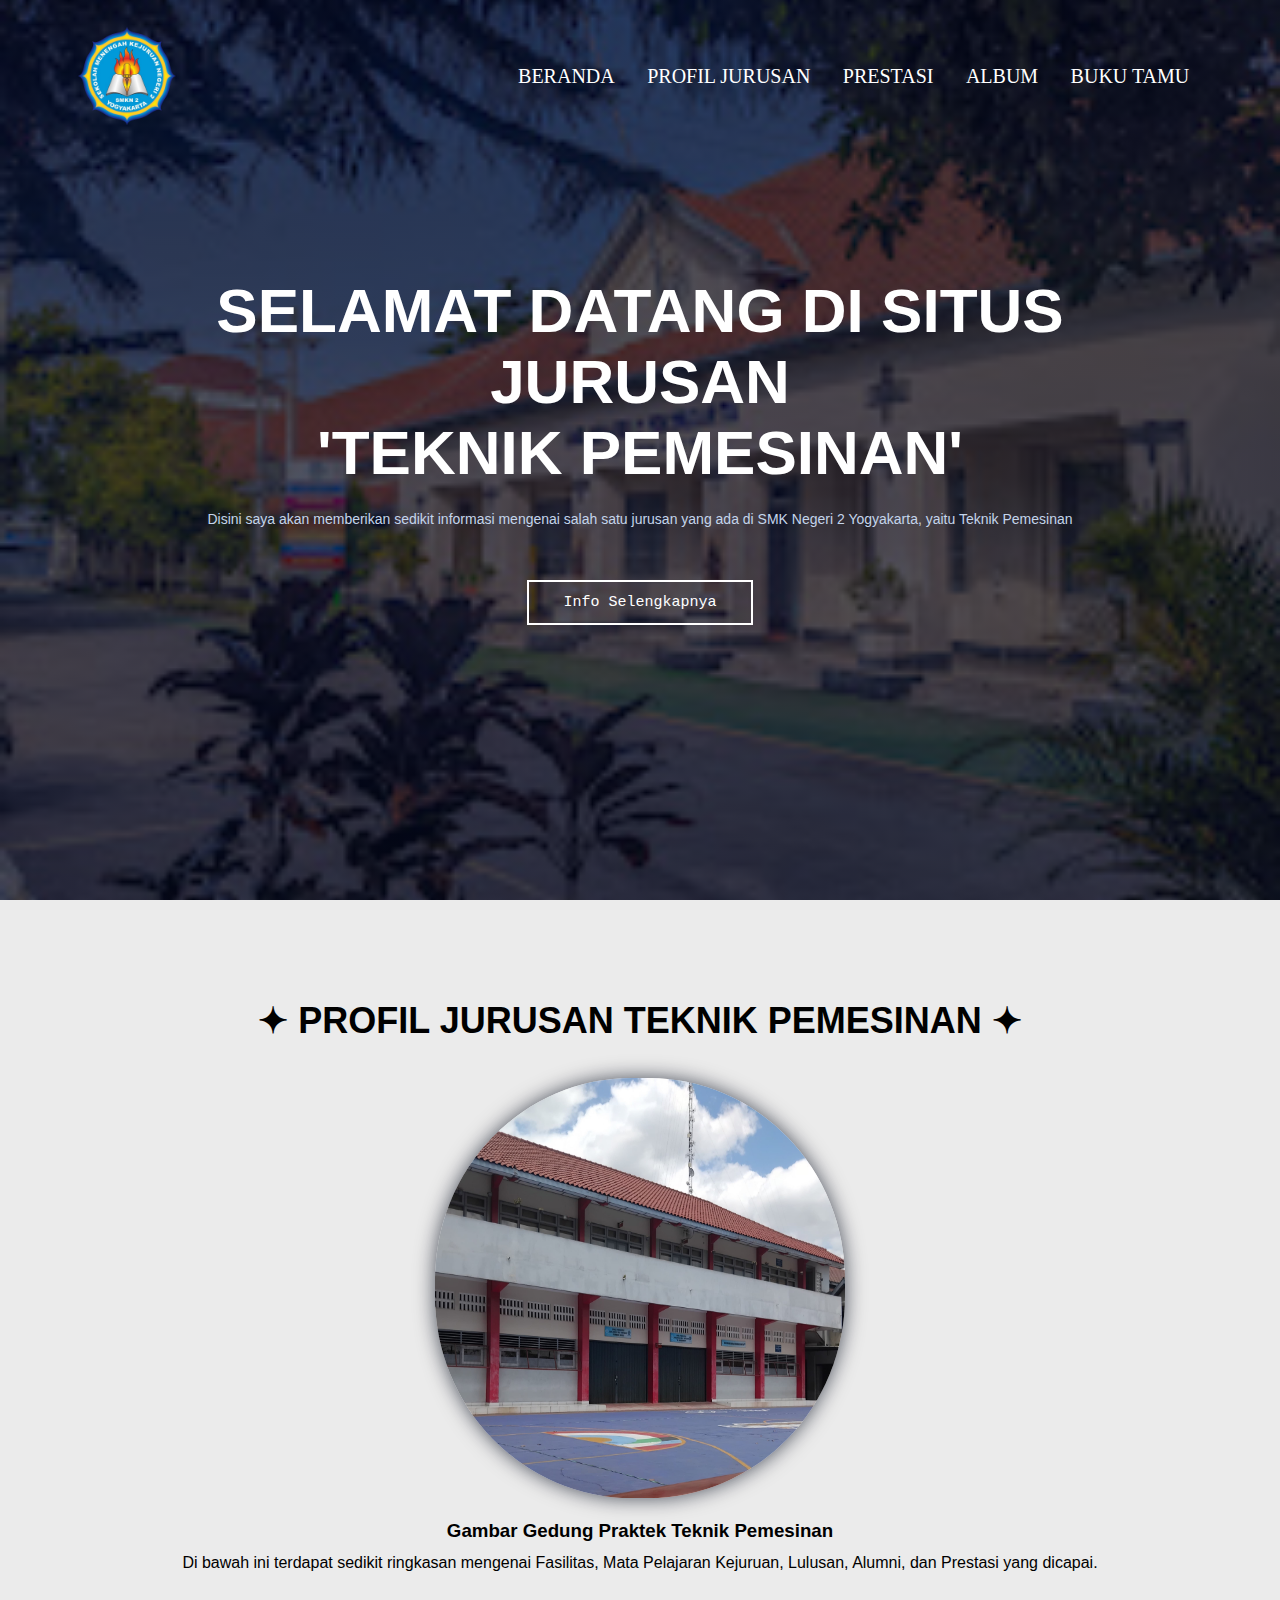
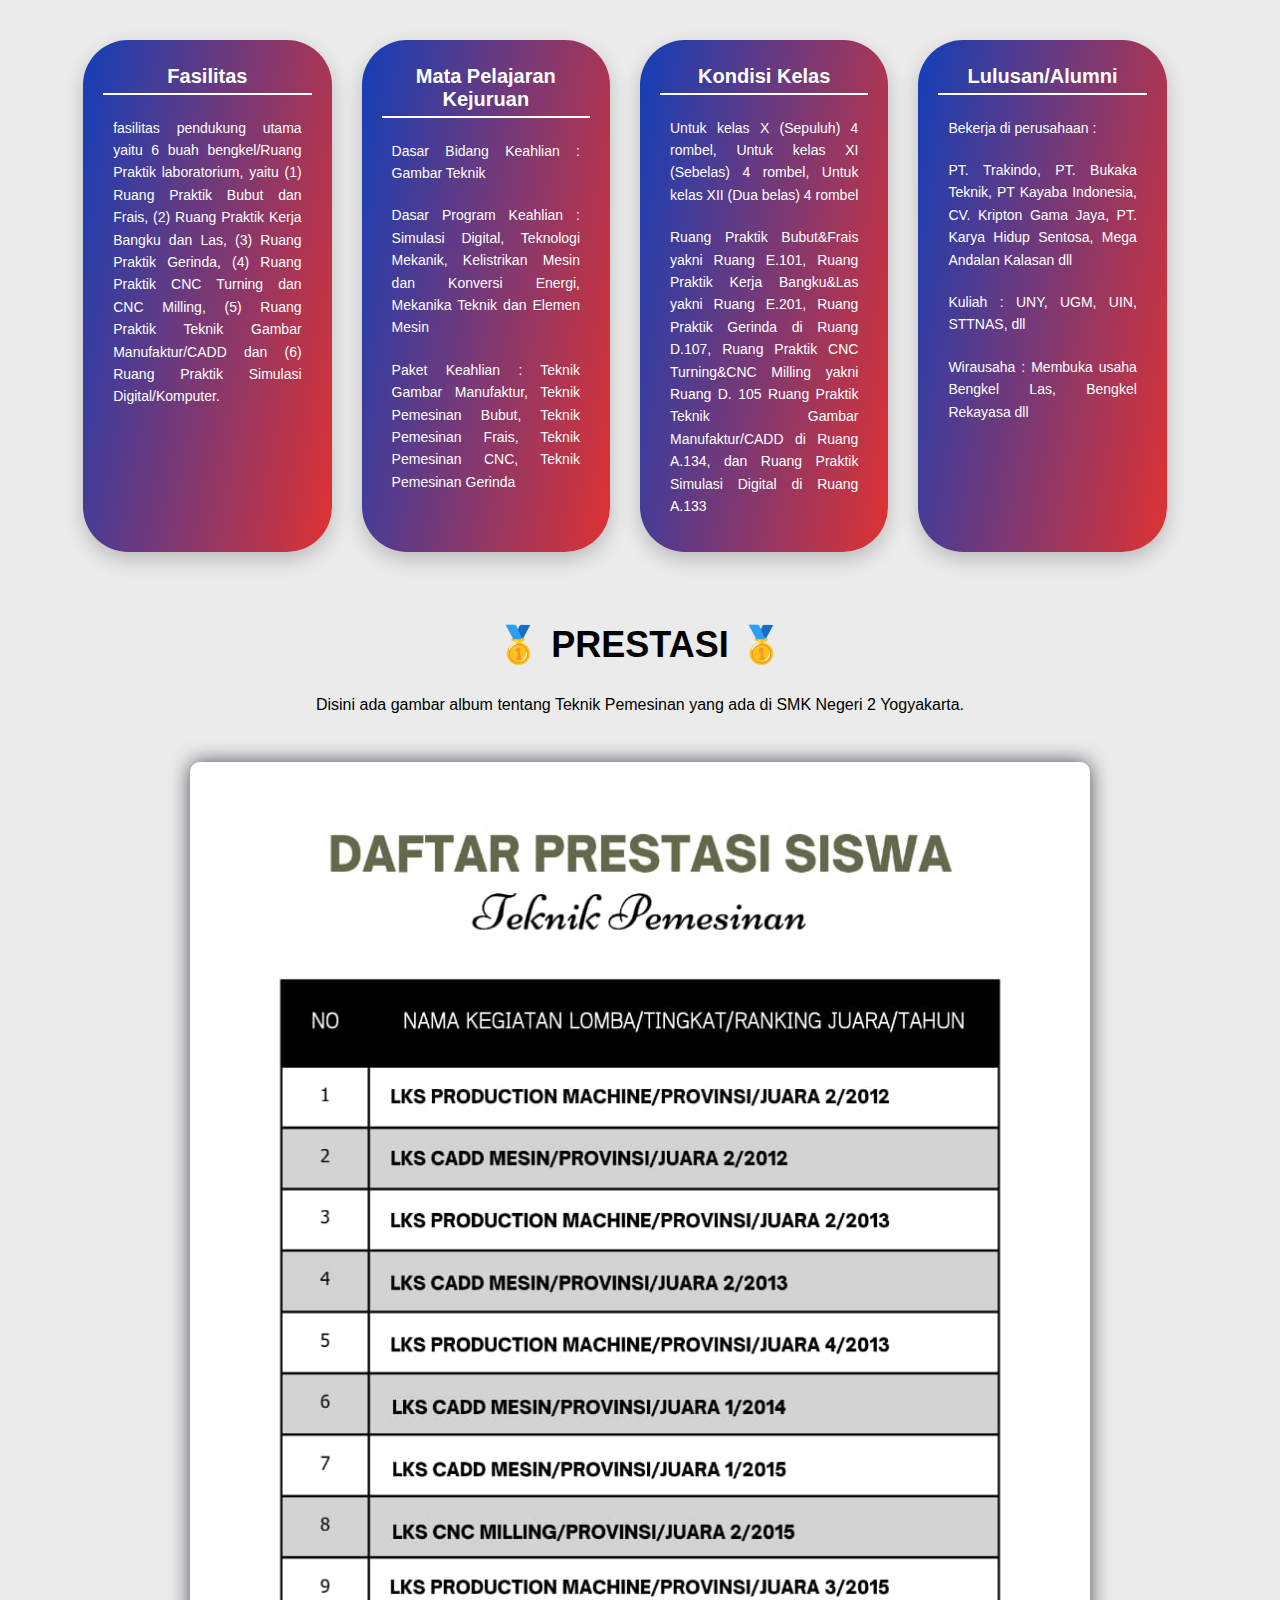
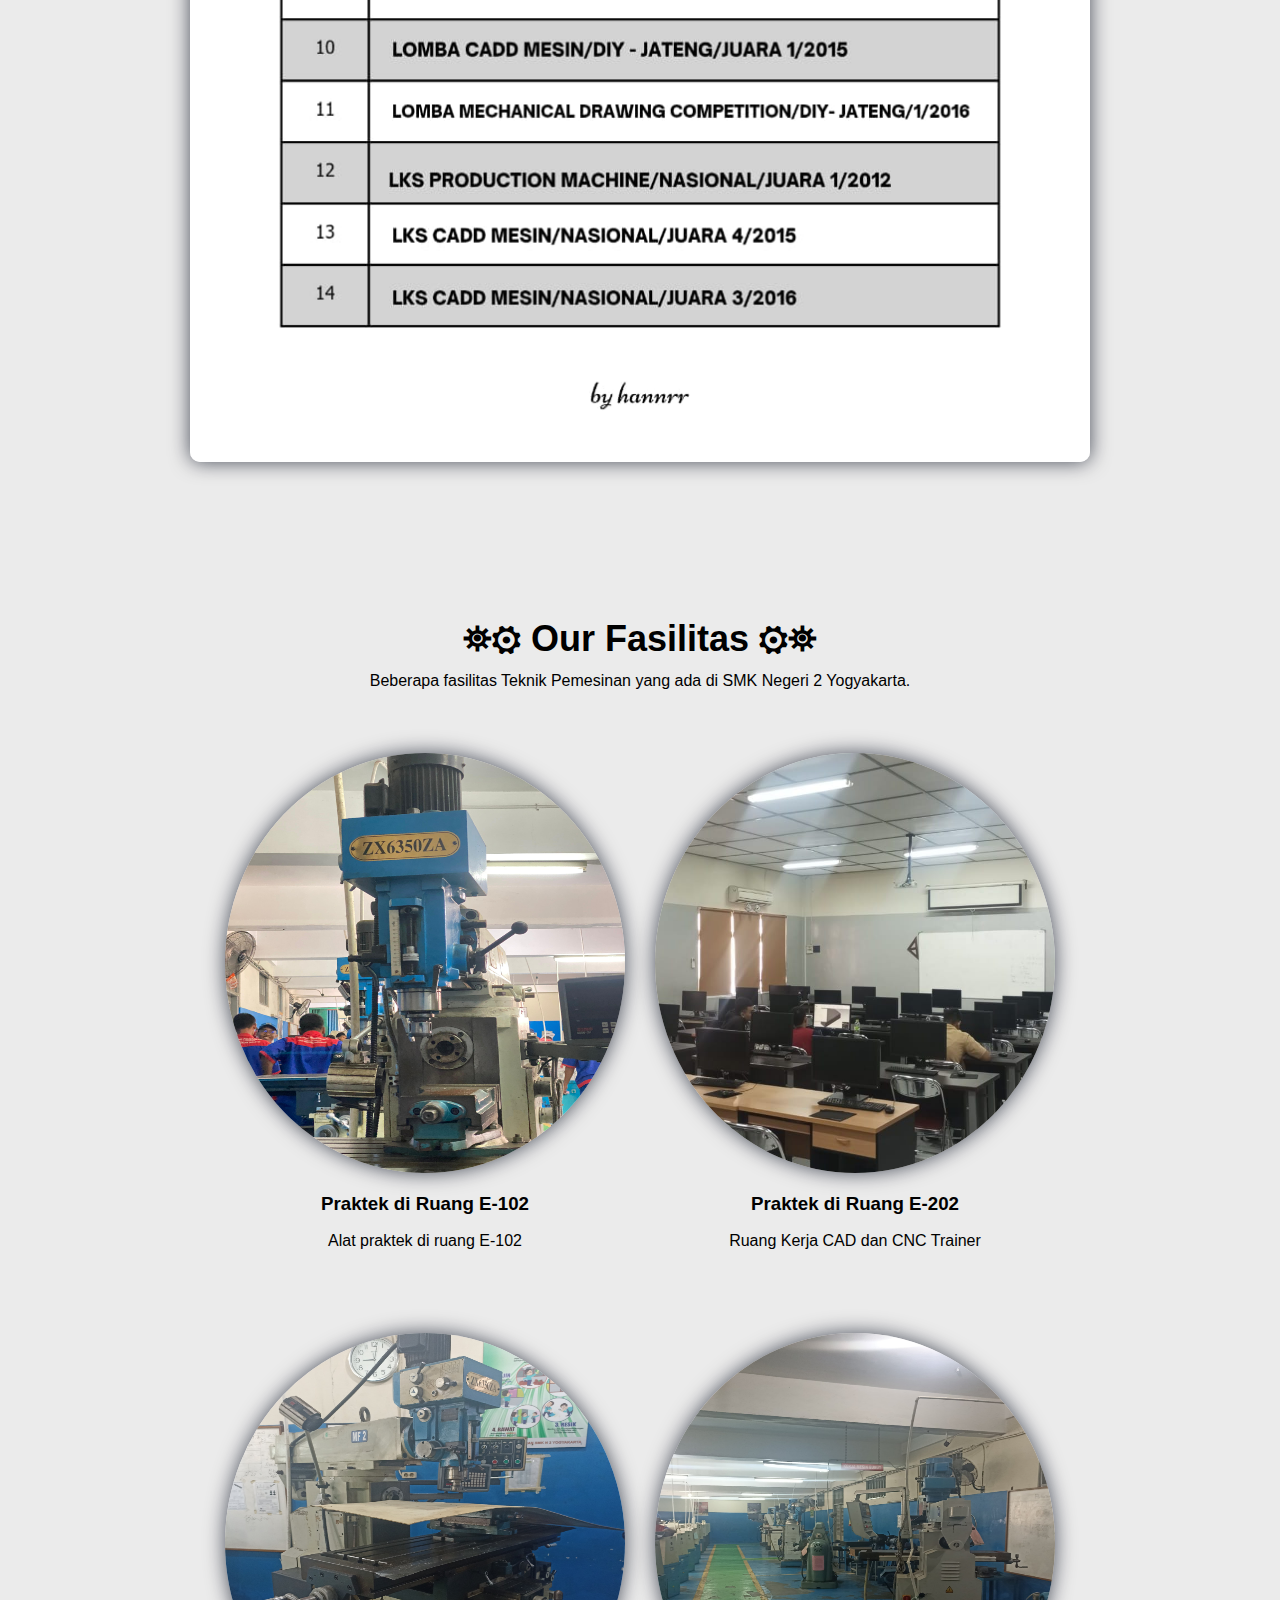
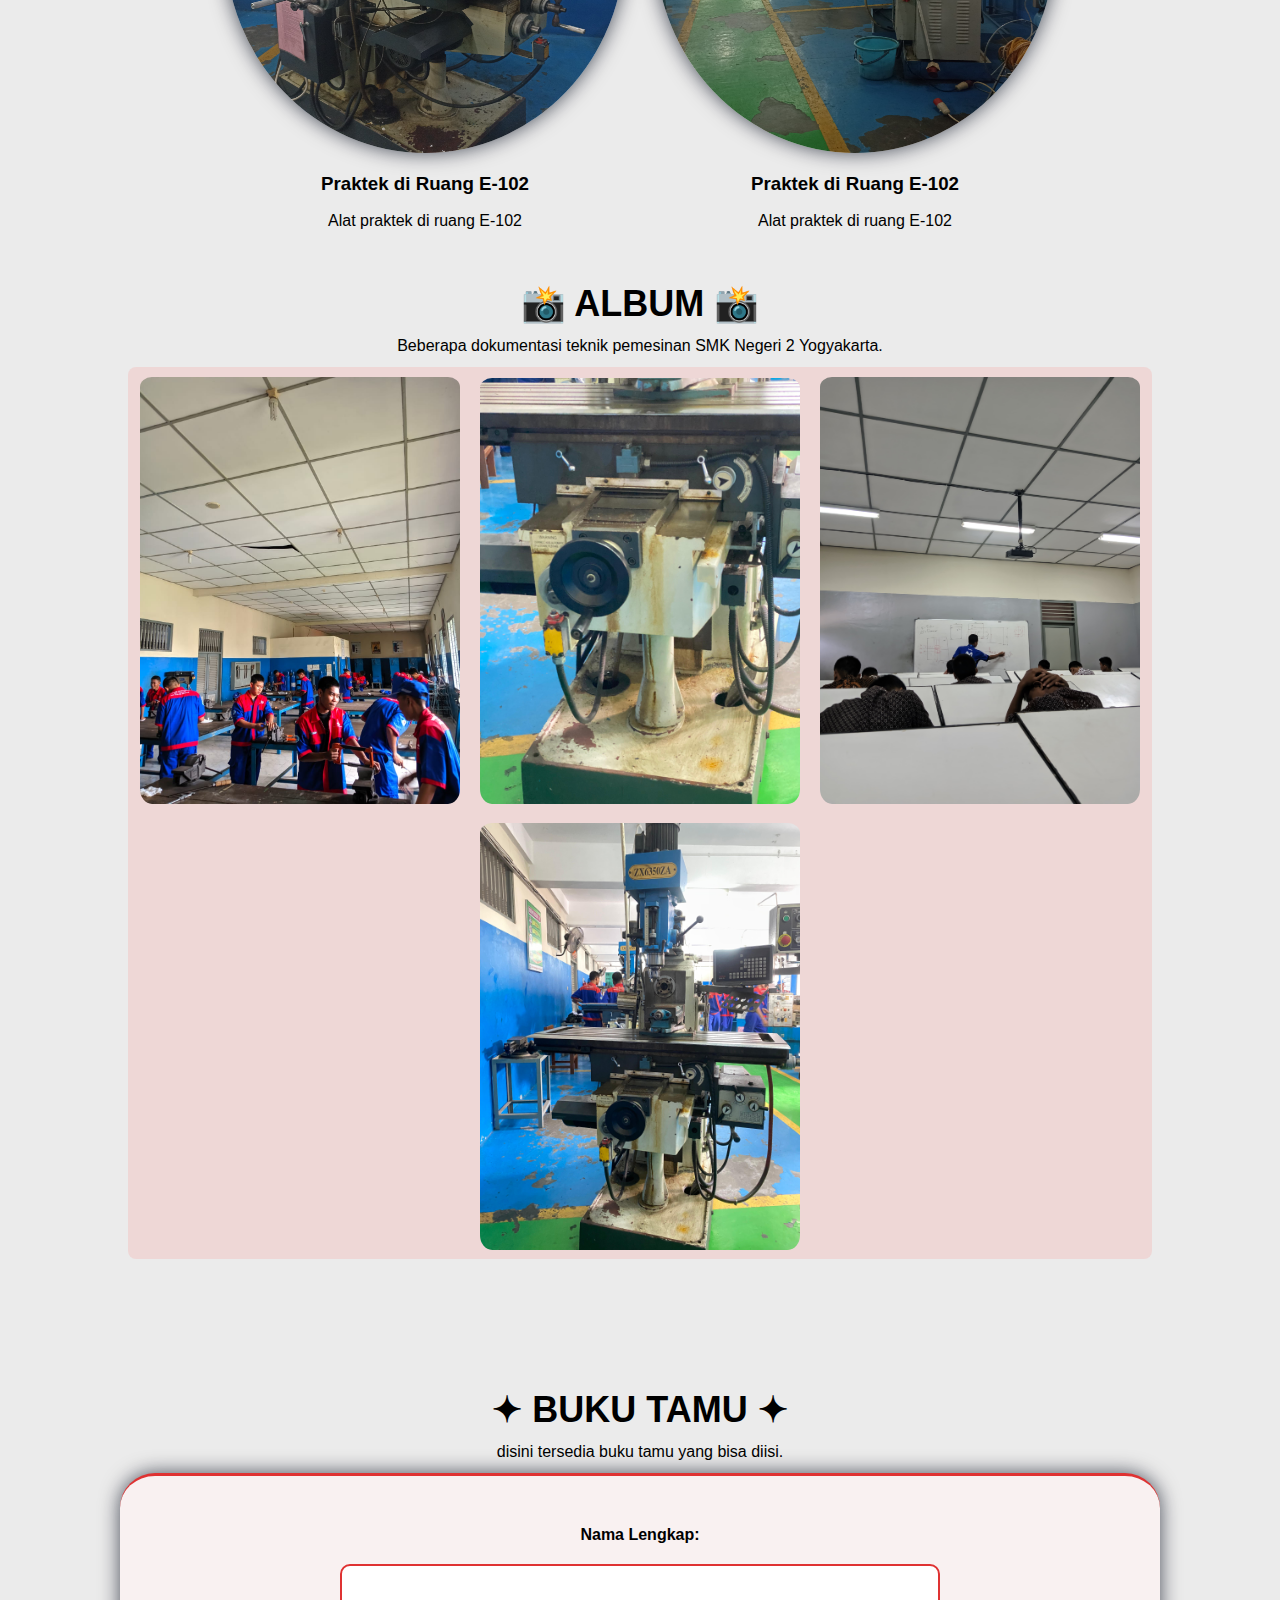
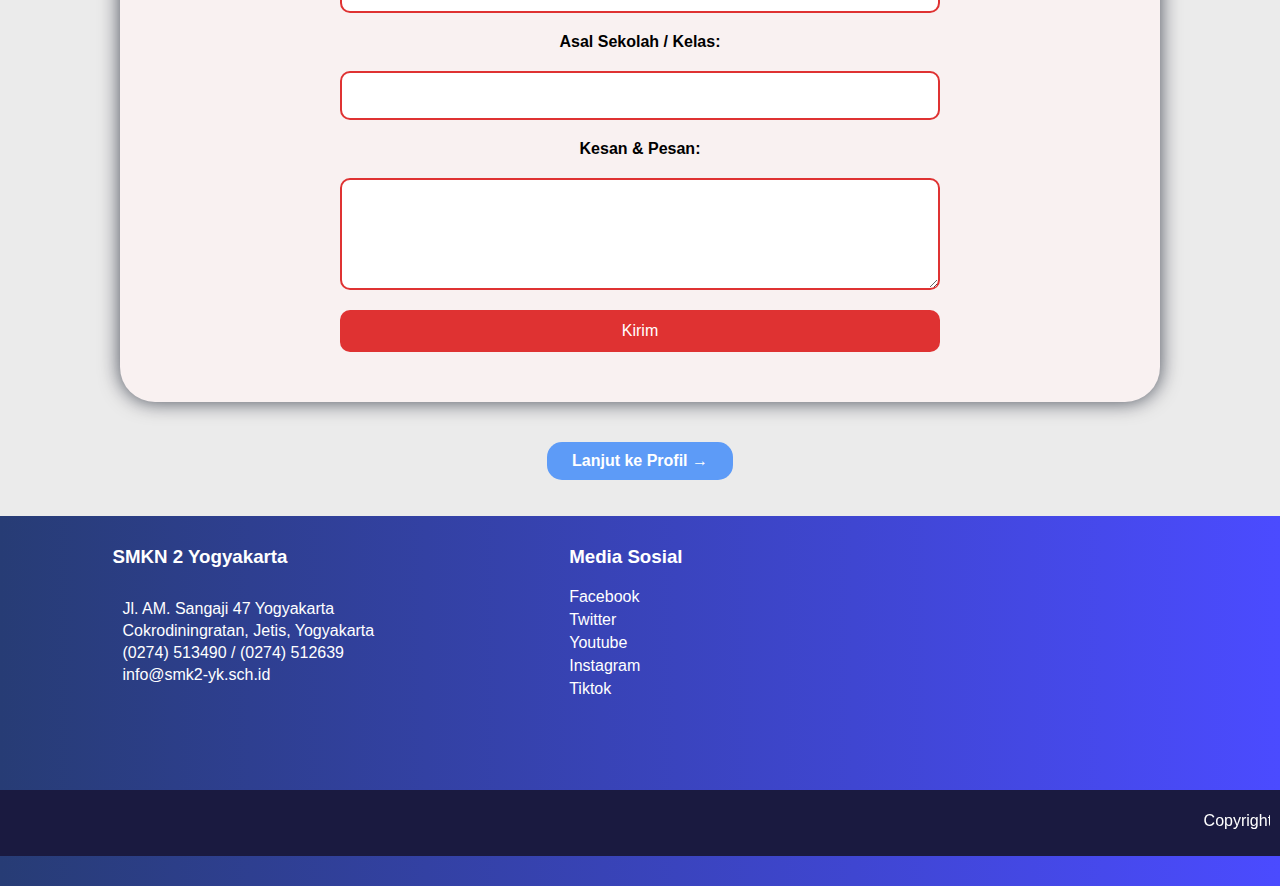
<file: index.html>
<!DOCTYPE html>
<html>
    <head>
        <meta name="viewport" content="with=device-width, initial-scale=1.0">
        <title>Pemesinan - SMK Negeri 2 Yogyakarta</title>
        <link rel ="stylesheet" href="style.css">
    </head>
    <body class="back">
        <section class="header">
            <nav>
                <a href="index.html"><img src="image/LOGO_SMK_N_2_YK-removebg-preview.png" alt=""></a>
                <div class="nav-links" id="nav-links">
                    <ul>
                        <li><a href="index.html">BERANDA</a></li>
                        <li><a href="profiltp.html">PROFIL JURUSAN</a></li>
                        <li><a href="prestasi.html">PRESTASI</a></li>
                        <li><a href="album.html">ALBUM</a></li>
                        <li><a href="buku tamu.html">BUKU TAMU</a></li>
                    </ul>
                </div>
            </nav>
            <div class="text-box">
                <h1>SELAMAT DATANG DI SITUS JURUSAN <br> 'TEKNIK PEMESINAN'</h1>
                <p>Disini saya akan memberikan sedikit informasi mengenai salah satu jurusan yang ada 
                di SMK Negeri 2 Yogyakarta, yaitu Teknik Pemesinan</p>
                <a href="https://www.smk2-yk.sch.id/" class="hero-btn">Info Selengkapnya</a>
            </div>
        </section>
        <section class="course">
            <h1>✦ PROFIL JURUSAN TEKNIK PEMESINAN ✦</h1>
            <br><br>
            <div class="prof-col">
                <img src="image/foto8.jpg">
                <br><br>
                <h3>Gambar Gedung Praktek Teknik Pemesinan</h3>
                <p>Di bawah ini terdapat sedikit ringkasan mengenai Fasilitas, Mata Pelajaran Kejuruan, Lulusan, Alumni, dan Prestasi yang dicapai.</p>
            </div>
            <div class="row">
                <div class="course-col">
                    <h3>Fasilitas</h3>
                    <p>fasilitas pendukung utama yaitu 6 buah bengkel/Ruang Praktik laboratorium, yaitu (1) Ruang Praktik Bubut dan Frais, 
                    (2) Ruang Praktik Kerja Bangku dan Las, (3) Ruang Praktik Gerinda, (4) Ruang Praktik CNC Turning dan CNC Milling, (5) Ruang Praktik 
                    Teknik Gambar Manufaktur/CADD dan (6) Ruang Praktik Simulasi Digital/Komputer.</p>
                </div>
                <div class="course-col">
                    <h3>Mata Pelajaran Kejuruan</h3>
                    <p>Dasar Bidang Keahlian : Gambar Teknik</p>
                    <p>Dasar Program Keahlian :  Simulasi Digital, Teknologi Mekanik, Kelistrikan Mesin dan Konversi Energi, Mekanika Teknik dan Elemen Mesin</p>
                    <p>Paket Keahlian : Teknik Gambar Manufaktur, Teknik Pemesinan Bubut, Teknik Pemesinan Frais, Teknik Pemesinan CNC,  Teknik Pemesinan Gerinda</p>
                </div>
                <div class="course-col">
                    <h3>Kondisi Kelas</h3>
                    <p>Untuk kelas X (Sepuluh) 4 rombel, Untuk kelas XI (Sebelas) 4 rombel, Untuk kelas XII (Dua belas) 4 rombel</p>
                    <p>Ruang Praktik Bubut&Frais yakni Ruang E.101, Ruang Praktik Kerja Bangku&Las yakni Ruang E.201, Ruang 
                        Praktik Gerinda di Ruang D.107, Ruang Praktik CNC Turning&CNC Milling yakni Ruang D. 105
                        Ruang Praktik Teknik Gambar Manufaktur/CADD di Ruang A.134, dan Ruang Praktik Simulasi Digital di Ruang A.133
                    </p>
                </div>
                <div class="course-col">
                    <h3>Lulusan/Alumni</h3>
                    <p>Bekerja di perusahaan : </p>
                    <p>PT. Trakindo, PT. Bukaka Teknik, PT Kayaba Indonesia, CV. Kripton Gama Jaya, PT. Karya Hidup Sentosa, Mega Andalan Kalasan dll</p>  
                    <p>Kuliah : UNY, UGM, UIN, STTNAS, dll</p>
                    <p>Wirausaha : Membuka usaha Bengkel Las, Bengkel Rekayasa dll</p>
                </div>
                <div class="row">
            </div>
            </div>
        </section>
        <br><br><br><br>
        <section class="prestasi">
            <h1>🥇 PRESTASI 🥇</h1>
            <br>
            <p>Disini ada gambar album tentang Teknik Pemesinan yang ada di SMK Negeri 2 Yogyakarta.</p>
            <br><br>
            <div class="pres-col">
                <img src="image/foto9.jpg">
            </div>
        </div>
        </section>
        <section class="fasilitas">
            <h1>⛯⚙ Our Fasilitas ⚙⛯</h1>
            <p>Beberapa fasilitas Teknik Pemesinan yang ada di SMK Negeri 2 Yogyakarta.</p>
            <div class="row">
                <div class="fasilitas-col">
                    <a href="image/foto10.jpg"><img src="image/foto10.jpg"></a>
                    <h3>Praktek di Ruang E-102</h3>
                    <p>Alat praktek di ruang E-102</p>
                </div>
                <div class="fasilitas-col">
                    <a href="image/foto14.jpg"><img src="image/foto14.jpg"></a>
                    <h3>Praktek di Ruang E-202</h3>
                    <p>Ruang Kerja CAD dan CNC Trainer</p>
                </div>
                <div class="fasilitas-col">
                    <a href="image/foto11.jpg"><img src="image/foto11.jpg"></a>
                    <h3>Praktek di Ruang E-102</h3>
                    <p>Alat praktek di ruang E-102</p>
                </div>
                <div class="fasilitas-col">
                    <a href="image/foto16.jpg"><img src="image/foto16.jpg"></a>
                    <h3>Praktek di Ruang E-102</h3>
                    <p>Alat praktek di ruang E-102</p>
                </div>
            </div>
        </section>

        </section>
        <section class="dokum">
            <h1>📸 ALBUM 📸</h1>
            <p>Beberapa dokumentasi teknik pemesinan SMK Negeri 2 Yogyakarta.</p>
            <div class="dokum-col">
                <a href="image/foto2.jpg"><img src="image/foto2.jpg" alt=""></a>
                <a href="image/foto5.jpg"><img src="image/foto5.jpg" alt=""></a>
                <a href="image/foto3.jpg"><img src="image/foto3.jpg" alt=""></a>
                <a href="image/foto4.jpg"><img src="image/foto4.jpg" alt=""></a>
            </div>
        </section>
        <section class="course">
            <h1>✦ BUKU TAMU ✦</h1>
            <p>disini tersedia buku tamu yang bisa diisi.</p>
            <section class="buku-tamu">
                <form action="#" method="POST">
                  <label for="nama">Nama Lengkap:</label>
                  <input type="text" id="nama" name="nama" required>
              
                  <label for="asal">Asal Sekolah / Kelas: </label>
                  <input type="text" id="asal" name="asal" required>
              
                  <label for="pesan">Kesan & Pesan:</label>
                  <textarea id="pesan" name="pesan" rows="4" required></textarea>
              
                  <button type="submit">Kirim</button>
                </form>
              </section>              
        </section>
        <script>
            var navLinks = document.getElementById("navLinks")
            function showMenu() {
                navLinks.style.right= "0";
            }
            function hideMenu() {
                navLinks.style.right= "-200px"; 
            }
        </script>
        <div class="navigasi">
            <a href="profiltp.html">Lanjut ke Profil →</a>
        </div>
        <br><br>
        <footer>
            <div class="footer-container">
              <div class="footer-info">
                <h3>SMKN 2 Yogyakarta</h3>
                <p>Jl. AM. Sangaji 47 Yogyakarta<br>
                   Cokrodiningratan, Jetis, Yogyakarta<br>
                   (0274) 513490 / (0274) 512639<br>
                   info@smk2-yk.sch.id</p>
            </div>
              <div class="footer-social">
                <h3>Media Sosial</h3>
                <ul>
                  <li><a href="https://www.facebook.com/SMK2YK/?locale=id_ID">Facebook</a></li>
                  <li><a href="https://twitter.com/smkn2yogyakarta/status/1267213228339150853">Twitter</a></li>
                  <li><a href="https://youtube.com/@smkn2yogyakarta?si=KTHPtCVpxcMNCq5o">Youtube</a></li>
                  <li><a href="https://www.instagram.com/smkn2yogyakarta?igsh=MTU0ZWlmMHJmMnpyZA==">Instagram</a></li>
                  <li><a href="https://www.tiktok.com/@smk2yogyakarta?_t=ZS-8vjhWj5bLB2&_r=1">Tiktok</a></li>
                </ul>
              </div>
          
              <div class="footer-map">
                <iframe 
                  src="https://www.google.com/maps/embed?pb=!1m18!1m12!1m3!1d3953.1202936746936!2d110.36479467412038!3d-7.777067577155136!2m3!1f0!2f0!3f0!3m2!1i1024!2i768!4f13.1!3m3!1m2!1s0x2e7a58373fffffff%3A0xa4ec1ca156555926!2sSMK%20Negeri%202%20Yogyakarta!5e0!3m2!1sid!2sid!4v1745287416281!5m2!1sid!2sid" 
                  width="300" height="200" style="border:0;" allowfullscreen="" loading="lazy">
                </iframe>
              </div>
            </div>         
            </div>
            <div class="footer-bottom">
              <marquee><p>Copyright by hanunr.r © SMKN 2 Yogyakarta</p></marquee>
            </div>
          </footer>
    </body>
</html>
</file>
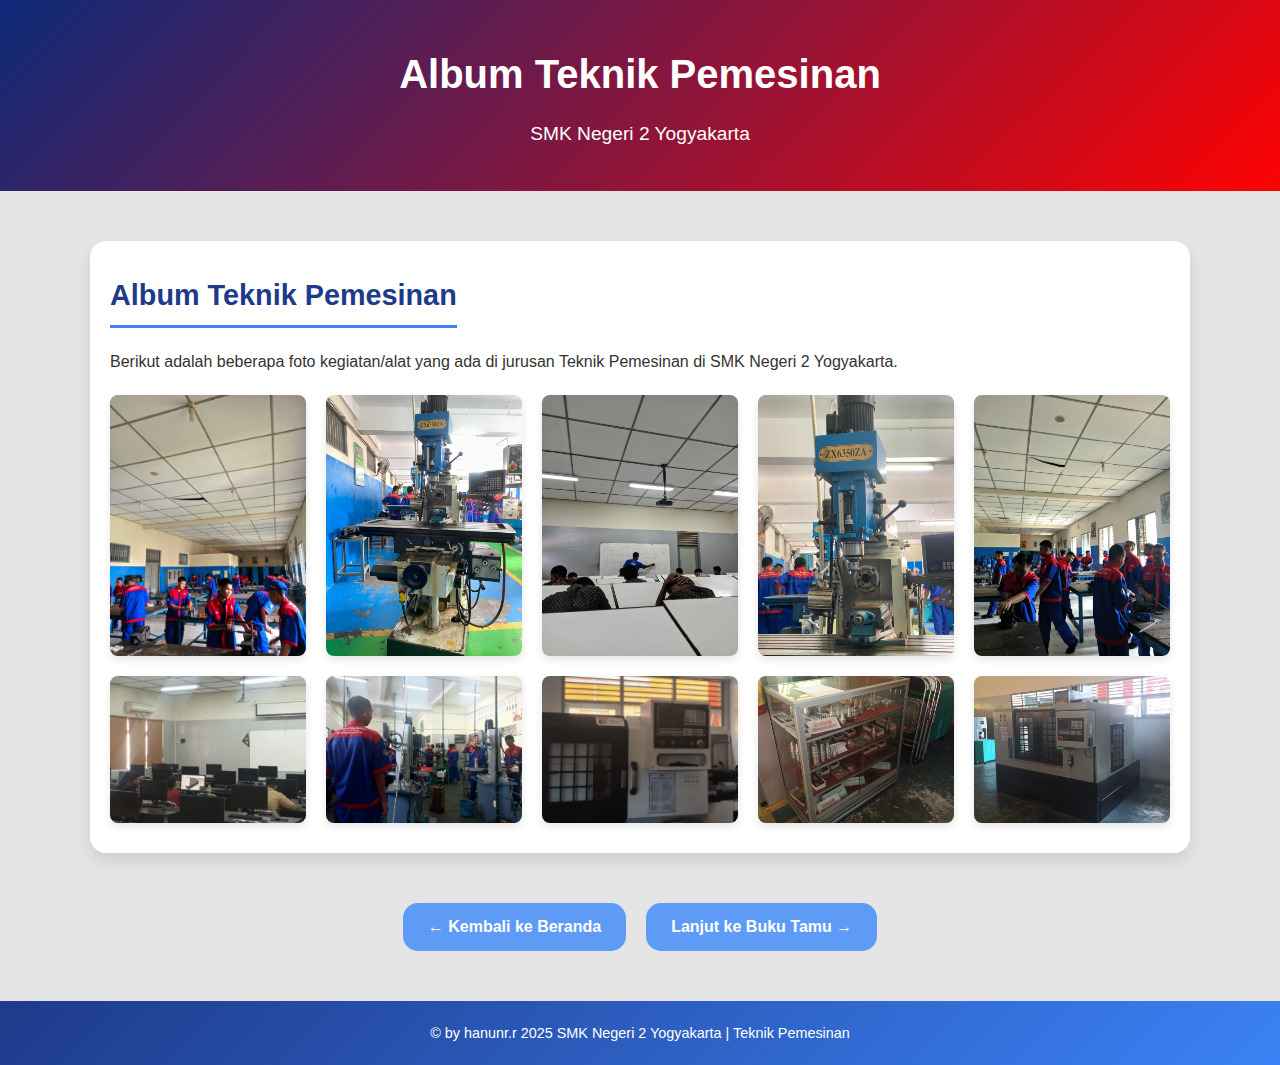
<file: album.html>
<!DOCTYPE html>
<html lang="id">
<head>
  <meta charset="UTF-8">
  <meta name="viewport" content="width=device-width, initial-scale=1.0">
  <title>Album Teknik Pemesinan - SMK Negeri 2 Yogyakarta</title>
  <style>
    :root {
      --primary-color: #1e3a8a;
      --secondary-color: #f1f5f9;
      --accent-color: #3b82f6;
      --text-color: #333;
    }
    * {
      margin: 0;
      padding: 0;
      box-sizing: border-box;
      scroll-behavior: smooth;
    }
    body {
      font-family: 'Poppins', Arial, sans-serif;
      background-color: rgba(0,0,0,0.1);
      color: var(--text-color);
      line-height: 1.7;
    }
    header {
      background: linear-gradient(135deg, #0d2a79, #fd0202);
      color: white;
      padding: 40px 20px;
      text-align: center;
      animation: fadeDown 1.5s ease-out;
    }
    header h1 {
      font-size: 2.5rem;
      margin-bottom: 10px;
    }
    header p {
      font-size: 1.2rem;
    }
    main {
      max-width: 1100px;
      margin: 50px auto;
      padding: 30px 20px;
      background: white;
      border-radius: 16px;
      box-shadow: 0 8px 16px rgba(0,0,0,0.1);
      animation: fadeUp 1.2s ease-out;
    }
    h2 {
      color: var(--primary-color);
      margin-bottom: 20px;
      font-size: 1.8rem;
      border-bottom: 3px solid var(--accent-color);
      display: inline-block;
      padding-bottom: 5px;
    }
    .gallery {
      display: grid;
      grid-template-columns: repeat(5, 1fr);
      gap: 20px;
      margin-top: 20px;
    }
    .gallery img {
      width: 100%;
      height: auto;
      border-radius: 8px;
      box-shadow: 0 4px 8px rgba(0,0,0,0.1);
      transition: transform 0.5s ease, box-shadow 0.3s ease;
    }
    .gallery img:hover {
      transform: scale(1.05);
      box-shadow: 0 12px 24px rgba(0,0,0,0.2);
    }
    footer {
      background: linear-gradient(135deg, #1e3a8a, #3b82f6);
      color: white;
      text-align: center;
      padding: 20px;
      margin-top: 50px;
      font-size: 0.9rem;
      animation: fadeUp 2s ease-out;
    }

    /* Animasi */
    @keyframes fadeUp {
      from { transform: translateY(40px); opacity: 0; }
      to { transform: translateY(0); opacity: 1; }
    }
    @media (max-width: 768px) {
      .gallery {
        grid-template-columns: repeat(2, 1fr);
      }
    }
    @media (max-width: 480px) {
      .gallery {
        grid-template-columns: 1fr;
      }
    }
.modal {
  display: none; 
  position: fixed; 
  z-index: 9999; 
  padding-top: 60px; 
  left: 0;
  top: 0;
  width: 100%; 
  height: 100%; 
  overflow: auto;
  background-color: rgba(0,0,0,0.8); 
}
.modal-content {
  margin: auto;
  display: block;
  max-width: 80%;
  max-height: 80%;
  animation: zoomIn 0.5s;
  border-radius: 15px;
}
.close {
  position: absolute;
  top: 30px;
  right: 45px;
  color: rgb(141, 215, 255);
  font-size: 40px;
  font-weight: bold;
  cursor: pointer;
} 
.navigasi {
    margin-top: 40px;
    display: flex;          
    justify-content: center; /* biar tombol ada di tengah */
    gap: 20px;               /* Jarak antar tombol */
    flex-wrap: wrap;        
    }
    .navigasi a {
    display: inline-block;
    padding: 10px 25px;
    background-color: rgb(93, 155, 247); 
    color: white;
    border-radius: 15px;
    text-decoration: none;
    font-weight: bold;
    transition: transform 0.3s ease;
    flex-shrink: 0;
    }
    .navigasi a:hover {
    transform: translateY(-3px);
    }   
  </style>
</head>
<body>
  <header>
    <h1>Album Teknik Pemesinan</h1>
    <p>SMK Negeri 2 Yogyakarta</p>
  </header>

  <main>
    <h2>Album Teknik Pemesinan</h2>
    <p>Berikut adalah beberapa foto kegiatan/alat yang ada di jurusan Teknik Pemesinan di SMK Negeri 2 Yogyakarta.</p>
    <div class="gallery">
      <img src="image/foto2.jpg" alt="Foto 1" onclick="openModal(this)">
      <img src="image/foto4.jpg" alt="Foto 2" onclick="openModal(this)">
      <img src="image/foto3.jpg" alt="Foto 3" onclick="openModal(this)">
      <img src="image/foto6.jpg" alt="Foto 4" onclick="openModal(this)">
      <img src="image/foto7.jpg" alt="Foto 5" onclick="openModal(this)">
      <img src="image/foto18.jpg" alt="Foto 6" onclick="openModal(this)">
      <img src="image/foto13.jpg" alt="Foto 7" onclick="openModal(this)">
      <img src="image/foto19.jpg" alt="Foto 8" onclick="openModal(this)">
      <img src="image/foto20.jpg" alt="Foto 9" onclick="openModal(this)">
      <img src="image/foto21.jpg" alt="Foto 10" onclick="openModal(this)">
    </div>
</div>
<div id="modal" class="modal" onclick="closeModal()">
    <span class="close">&times;</span>
    <img class="modal-content" id="modal-img">
</div>
<script>
    function openModal(imgElement) {
      var modal = document.getElementById("modal");
      var modalImg = document.getElementById("modal-img");
      modal.style.display = "block";
      modalImg.src = imgElement.src;
    }
    
    function closeModal() {
      document.getElementById("modal").style.display = "none";
    }
    </script>    
  </main>
    <div class="navigasi">
        <a href="index.html">← Kembali ke Beranda</a>
        <a href="buku tamu.html">Lanjut ke Buku Tamu →</a>
    </div>
  <footer>
    <p>&copy; by hanunr.r 2025 SMK Negeri 2 Yogyakarta | Teknik Pemesinan</p>
  </footer>
</body>
</html>
</file>
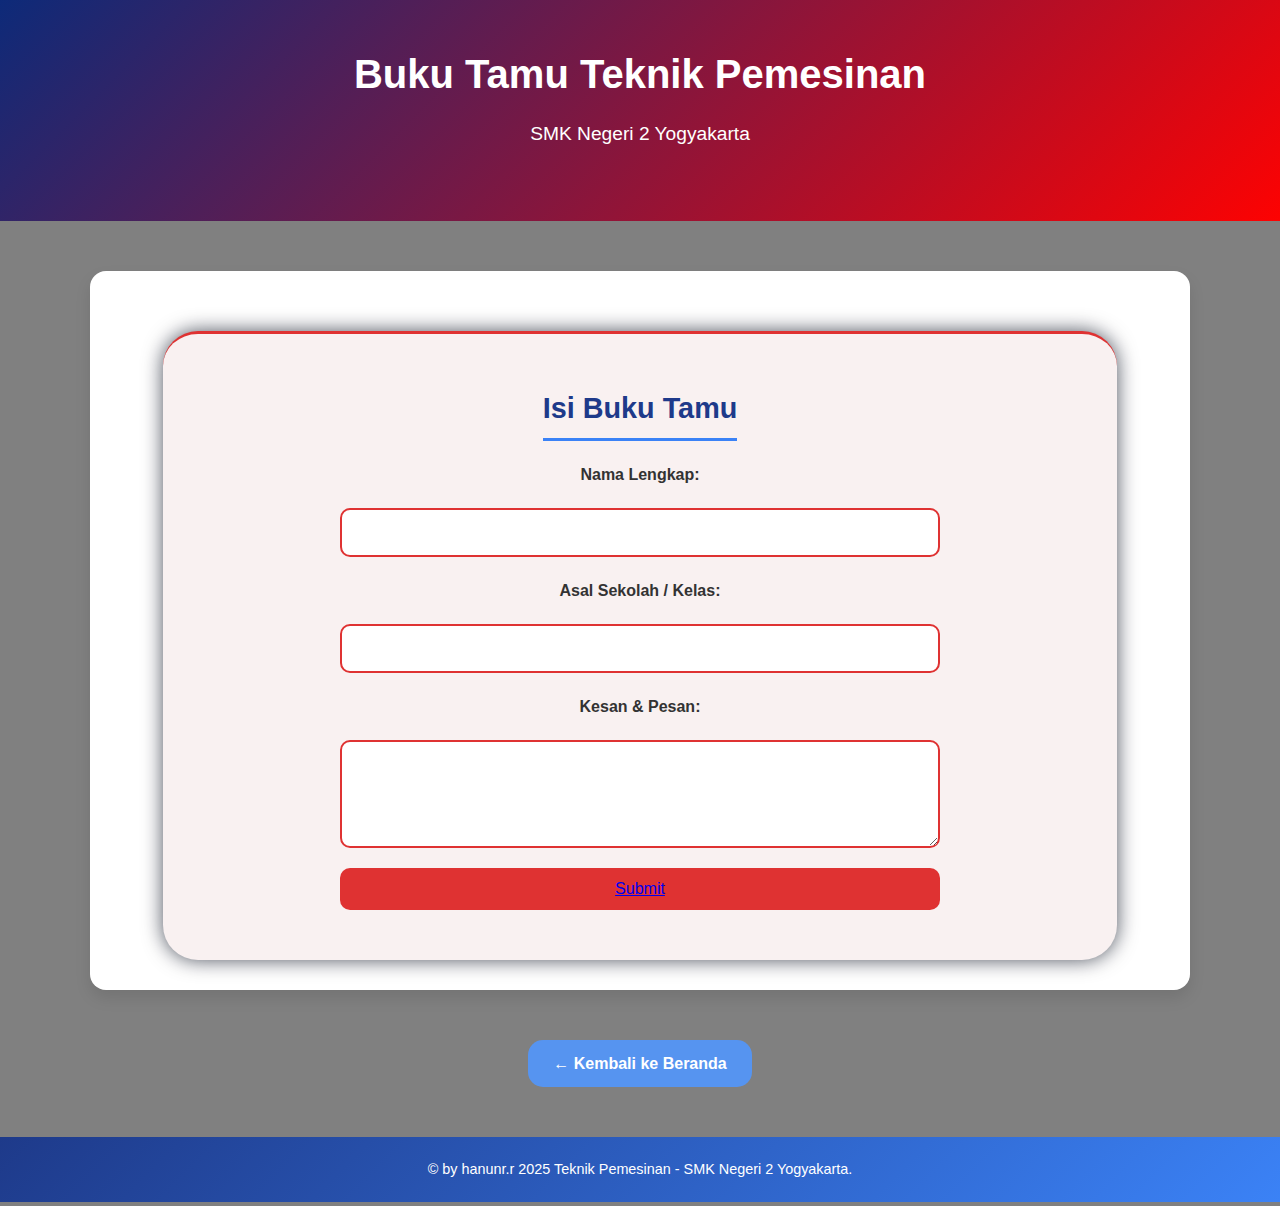
<file: buku tamu.html>
<!DOCTYPE html>
<html lang="id">
<head>
  <meta charset="UTF-8">
  <meta name="viewport" content="width=device-width, initial-scale=1.0">
  <title>Buku Tamu Teknik Pemesinan - SMK Negeri 2 Yogyakarta</title>
  <style>
    :root {
      --primary-color: #1e3a8a;
      --secondary-color: #f1f5f9;
      --accent-color: #3b82f6;
      --text-color: #333;
    }
    * {
      margin: 0;
      padding: 0;
      box-sizing: border-box;
      scroll-behavior: smooth;
    }
    body {
      font-family: 'Poppins', Arial, sans-serif;
      background-color: grey;
      color: var(--text-color);
      line-height: 1.7;
    }
    header {
      background: linear-gradient(135deg, #0d2a79, #fd0202);
      color: white;
      padding: 40px 20px;
      text-align: center;
      animation: fadeDown 1.5s ease-out;
    }
    header h1 {
      font-size: 2.5rem;
      margin-bottom: 10px;
    }
    header p {
      font-size: 1.2rem;
    }
    main {
      max-width: 1100px;
      margin: 50px auto;
      padding: 30px 20px;
      background: white;
      border-radius: 16px;
      box-shadow: 0 8px 16px rgba(0,0,0,0.1);
      animation: fadeUp 1.2s ease-out;
    }
    h2 {
      color: var(--primary-color);
      margin-bottom: 20px;
      font-size: 1.8rem;
      border-bottom: 3px solid var(--accent-color);
      display: inline-block;
      padding-bottom: 5px;
    }
    p {
      margin-bottom: 30px;
      font-size: 1.1rem;
    }
    footer {
      background: linear-gradient(135deg, #1e3a8a, #3b82f6);
      color: white;
      text-align: center;
      padding: 20px;
      margin-top: 50px;
      font-size: 0.9rem;
      animation: fadeUp 2s ease-out;
    }
    /* Animasi */
    @keyframes fadeUp {
      from { transform: translateY(40px); opacity: 0; }
      to { transform: translateY(0); opacity: 1; }
    }
    @keyframes fadeDown {
      from { transform: translateY(-40px); opacity: 0; }
      to { transform: translateY(0); opacity: 1; }
    }
    /* Buku Tamu */
    .buku-tamu {
      background-color: #f9f1f1;
      padding: 50px 20px;
      text-align: center;
      border-top: 3px solid #df3232;
      font-family: 'Poppins', sans-serif;
      font-weight: bold;
      box-shadow: 0 0 20px 0 rgba(3, 8, 26, 0.7);
      border-radius: 35px;
      margin: 30px auto 0;
      max-width: 1000px;
      width: 90%;
      transition: background-color 0.3s ease;
    }
    .buku-tamu form {
      max-width: 600px;
      margin: auto;
      display: flex;
      flex-direction: column;
      gap: 20px;
    }
    .buku-tamu input,
    .buku-tamu textarea {
      padding: 12px;
      font-size: 18px;
      border: 2px solid #df3232;
      border-radius: 10px;
      outline: none;
    }
    .buku-tamu button {
      background-color: #df3232;
      color: white;
      padding: 12px;
      font-size: 16px;
      border: none;
      border-radius: 10px;
      cursor: pointer;
      transition: background 0.3s;
      width: 100%;
    }
    .buku-tamu button:hover {
      background-color: #b71c1c;
    }
    @media (max-width: 600px) {
      header h1 {
        font-size: 2rem;
      }
      main {
        margin: 20px;
        padding: 20px;
      }
    }
    .navigasi {
    margin-top: 40px;
    display: flex;          
    justify-content: center; /* biar tombol ada di tengah */
    gap: 20px;               /* Jarak antar tombol */
    flex-wrap: wrap;        
    }
    .navigasi a {
    display: inline-block;
    padding: 10px 25px;
    background-color: rgb(86, 148, 240); 
    color: white;
    border-radius: 15px;
    text-decoration: none;
    font-weight: bold;
    transition: transform 0.3s ease;
    flex-shrink: 0;
    }
    .navigasi a:hover {
    transform: translateY(-3px);
    }
  </style>
</head>
<body>
<header>
  <h1>Buku Tamu Teknik Pemesinan</h1>
  <p>SMK Negeri 2 Yogyakarta</p>
</header>

<main>
  <section class="buku-tamu">
    <h2>Isi Buku Tamu</h2>
    <form action="thankyou.html" method="POST">
      <label for="nama">Nama Lengkap:</label>
      <input type="text" id="nama" name="nama" required>

      <label for="asal">Asal Sekolah / Kelas:</label>
      <input type="text" id="asal" name="asal" required>

      <label for="pesan">Kesan & Pesan:</label>
      <textarea id="pesan" name="pesan" rows="4" required></textarea>
      <button type="submit"><a href="thankyou.html">Submit</a></button>
    </form>
  </section>
</main>
<div class="navigasi">
  <a href="index.html">← Kembali ke Beranda</a>
</div>
<footer>
  &copy; by hanunr.r 2025 Teknik Pemesinan - SMK Negeri 2 Yogyakarta.
</footer>

</body>
</html>
</file>
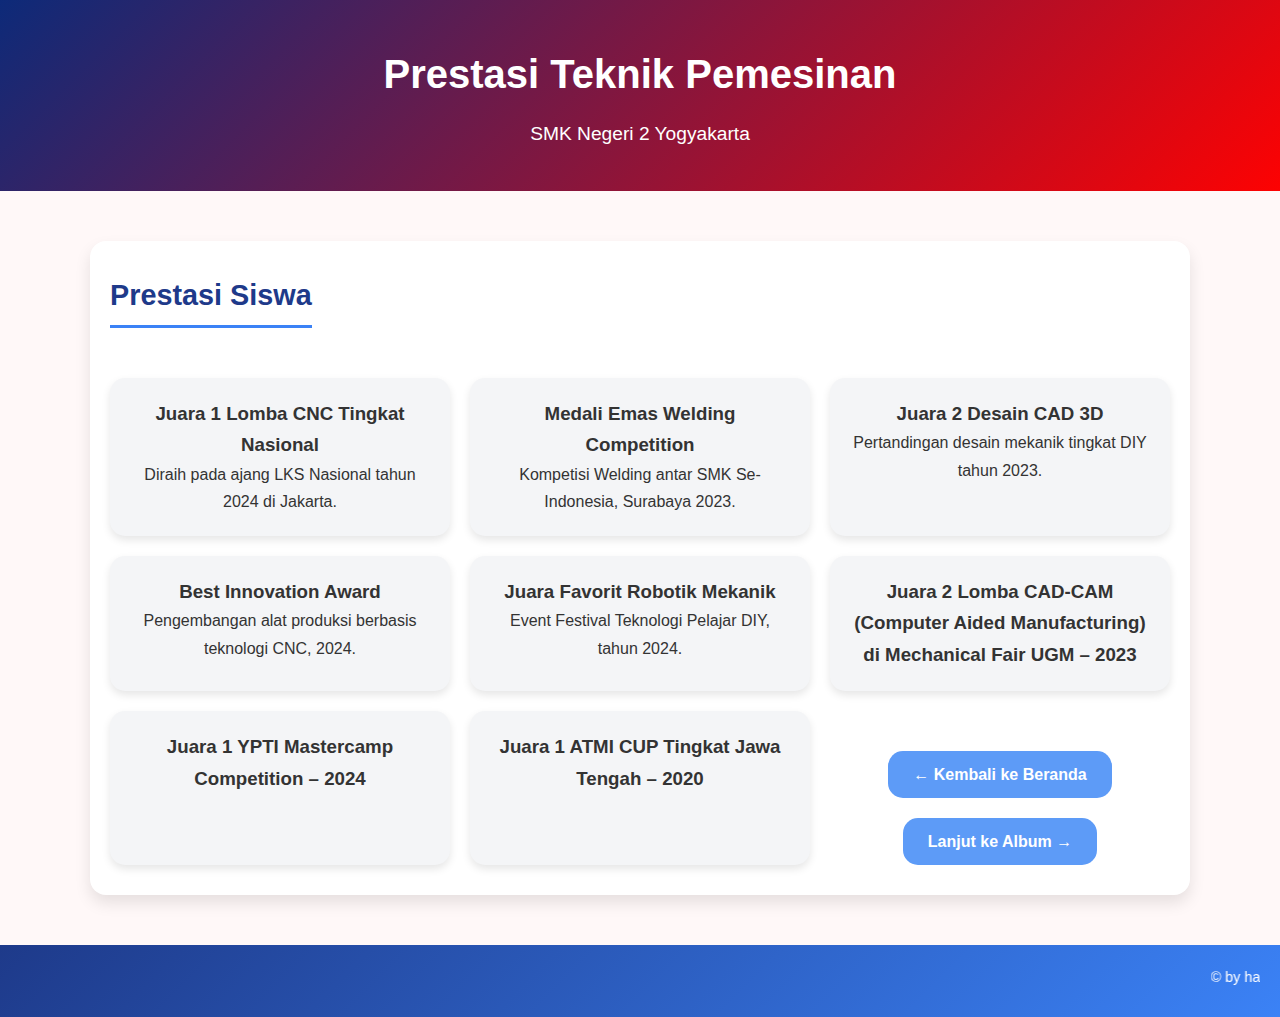
<file: prestasi.html>
<!DOCTYPE html>
<html lang="id">
<head>
  <meta charset="UTF-8">
  <meta name="viewport" content="width=device-width, initial-scale=1.0">
  <title>Prestasi Teknik Pemesinan - SMK Negeri 2 Yogyakarta</title>
  <style>
    :root {
      --primary-color: #1e3a8a;
      --secondary-color: #f1f5f9;
      --accent-color: #3b82f6;
      --text-color: #333;
    }
    * {
      margin: 0;
      padding: 0;
      box-sizing: border-box;
      scroll-behavior: smooth;
    }
    body {
      font-family: 'Poppins', Arial, sans-serif;
      background-color: rgb(255, 248, 248);
      color: var(--text-color);
      line-height: 1.7;
    }
    header {
      background: linear-gradient(135deg, #0d2a79, #fd0202);
      color: white;
      padding: 40px 20px;
      text-align: center;
      animation: fadeDown 1.5s ease-out;
    }
    header h1 {
      font-size: 2.5rem;
      margin-bottom: 10px;
    }
    header p {
      font-size: 1.2rem;
    }
    main {
      max-width: 1100px;
      margin: 50px auto;
      padding: 30px 20px;
      background: white;
      border-radius: 16px;
      box-shadow: 0 8px 16px rgba(0,0,0,0.1);
      animation: fadeUp 1.2s ease-out;
    }
    h2 {
      color: var(--primary-color);
      margin-bottom: 20px;
      font-size: 1.8rem;
      border-bottom: 3px solid var(--accent-color);
      display: inline-block;
      padding-bottom: 5px;
    }
    .prestasi-list {
      margin-top: 30px;
      display: grid;
      grid-template-columns: repeat(auto-fit, minmax(280px, 1fr));
      gap: 20px;
    }
    .prestasi-item {
      background-color: rgb(244, 245, 247);
      padding: 20px;
      border-radius: 15px;
      box-shadow: 0 4px 8px rgba(0,0,0,0.1);
      text-align: center;
      transition: transform 0.3s ease, box-shadow 0.3s ease;
      animation: fadeIn 1.5s ease both;
    }
    .prestasi-item:hover {
      transform: translateY(-8px);
      box-shadow: 0 12px 24px rgba(0,0,0,0.2);
    }
    footer {
      background: linear-gradient(135deg, #1e3a8a, #3b82f6);
      color: white;
      text-align: center;
      padding: 20px;
      margin-top: 50px;
      font-size: 0.9rem;
      animation: fadeUp 2s ease-out;
    }
    /* Animasi */
    @keyframes fadeUp {
      from { transform: translateY(40px); opacity: 0; }
      to { transform: translateY(0); opacity: 1; }
    }
    @keyframes fadeIn {
      from { opacity: 0; }
      to { opacity: 1; }
    }
    @media (max-width: 600px) {
      header h1 {
        font-size: 2rem;
      }
      main {
        margin: 20px;
        padding: 20px;
      }
    }
    .navigasi {
    margin-top: 40px;
    display: flex;          
    justify-content: center; /* biar tombol ada di tengah */
    gap: 20px;               /* Jarak antar tombol */
    flex-wrap: wrap;        
    }
    .navigasi a {
    display: inline-block;
    padding: 10px 25px;
    background-color: rgb(93, 155, 247); 
    color: white;
    border-radius: 15px;
    text-decoration: none;
    font-weight: bold;
    transition: transform 0.3s ease;
    flex-shrink: 0;
    }
    .navigasi a:hover {
    transform: translateY(-3px);
    }

  </style>
</head>
<body>
<header>
  <h1>Prestasi Teknik Pemesinan</h1>
  <p>SMK Negeri 2 Yogyakarta</p>
</header>
<main>
  <h2>Prestasi Siswa</h2>
  <div class="prestasi-list">
    <div class="prestasi-item">
      <h3>Juara 1 Lomba CNC Tingkat Nasional</h3>
      <p>Diraih pada ajang LKS Nasional tahun 2024 di Jakarta.</p>
    </div>
    <div class="prestasi-item">
      <h3>Medali Emas Welding Competition</h3>
      <p>Kompetisi Welding antar SMK Se-Indonesia, Surabaya 2023.</p>
    </div>
    <div class="prestasi-item">
      <h3>Juara 2 Desain CAD 3D</h3>
      <p>Pertandingan desain mekanik tingkat DIY tahun 2023.</p>
    </div>
    <div class="prestasi-item">
      <h3>Best Innovation Award</h3>
      <p>Pengembangan alat produksi berbasis teknologi CNC, 2024.</p>
    </div>
    <div class="prestasi-item">
      <h3>Juara Favorit Robotik Mekanik</h3>
      <p>Event Festival Teknologi Pelajar DIY, tahun 2024.</p>
    </div>
    <div class="prestasi-item">
        <h3>Juara 2 Lomba CAD-CAM (Computer Aided Manufacturing) di Mechanical Fair UGM – 2023</h3>
    </div>
    <div class="prestasi-item">
        <h3>Juara 1 YPTI Mastercamp Competition – 2024</h3>
    </div>
    <div class="prestasi-item">
        <h3>Juara 1 ATMI CUP Tingkat Jawa Tengah – 2020</h3>
    </div>
    <div class="navigasi">
        <a href="index.html">← Kembali ke Beranda</a>
        <a href="album.html">Lanjut ke Album →</a>
    </div>
      
</main>
<footer>
    <marquee>
        &copy; by hanunr.r 2025 Teknik Pemesinan - SMK Negeri 2 Yogyakarta
    </marquee>
</footer>
</body>
</html>
</file>
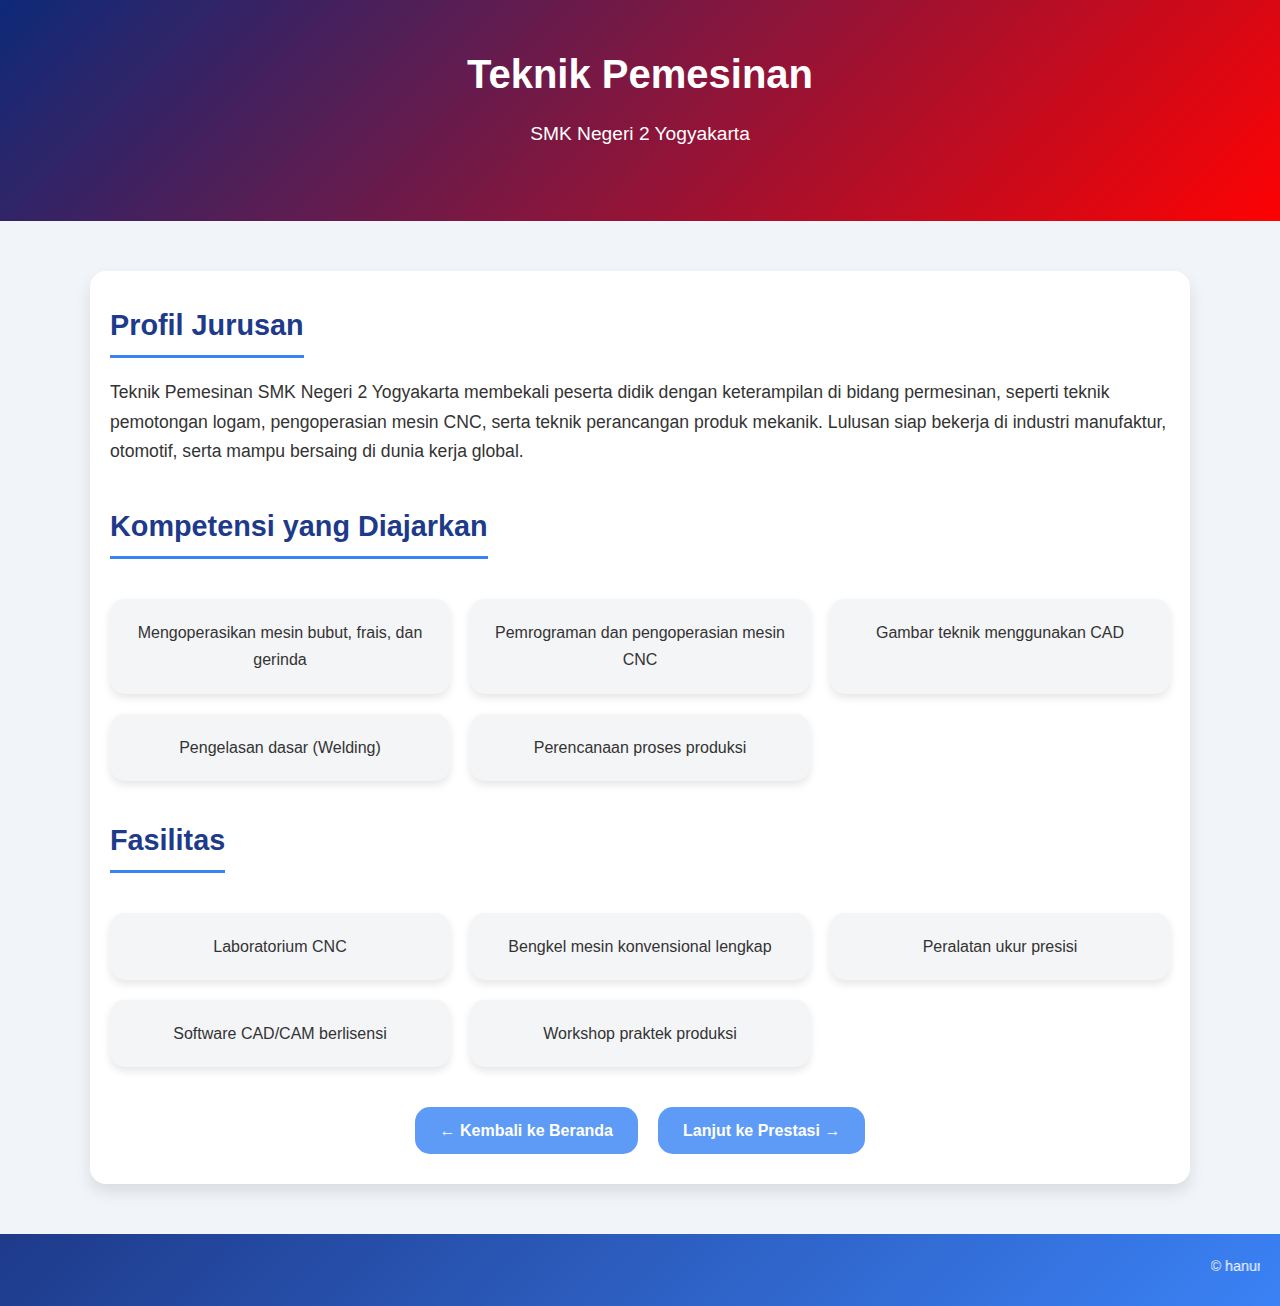
<file: profiltp.html>
<!DOCTYPE html>
<html lang="id">
<head>
  <meta charset="UTF-8">
  <meta name="viewport" content="width=device-width, initial-scale=1.0">
  <title>Profil Teknik Pemesinan - SMK Negeri 2 Yogyakarta</title>
  <style>
    :root {
      --primary-color: #1e3a8a;
      --secondary-color: #f1f5f9;
      --accent-color: #3b82f6;
      --text-color: #333;
    }
    * {
      margin: 0;
      padding: 0;
      box-sizing: border-box;
      scroll-behavior: smooth;
    }
    body {
      font-family: 'Poppins', Arial, sans-serif;
      background-color: var(--secondary-color);
      color: var(--text-color);
      line-height: 1.7;
    }
    header {
      background: linear-gradient(135deg, #0d2a79, #fd0202);
      color: white;
      padding: 40px 20px;
      text-align: center;
      animation: fadeDown 1.5s ease-out;
    }
    header h1 {
      font-size: 2.5rem;
      margin-bottom: 10px;
    }
    header p {
      font-size: 1.2rem;
    }
    main {
      max-width: 1100px;
      margin: 50px auto;
      padding: 30px 20px;
      background: white;
      border-radius: 16px;
      box-shadow: 0 8px 16px rgba(0,0,0,0.1);
      animation: fadeUp 1.2s ease-out;
    }
    h2 {
      color: var(--primary-color);
      margin-bottom: 20px;
      font-size: 1.8rem;
      border-bottom: 3px solid var(--accent-color);
      display: inline-block;
      padding-bottom: 5px;
    }
    p {
      margin-bottom: 30px;
      font-size: 1.1rem;
    }
    .grid {
    display: grid;
    grid-template-columns: repeat(3, 1fr);
    gap: 20px;
    margin-top: 20px;
    grid-auto-flow: dense;
    justify-content: center;
    }
    .card {
      background-color: rgb(244, 245, 247);
      padding: 20px;
      border-radius: 15px;
      box-shadow: 0 4px 8px rgba(0,0,0,0.1);
      text-align: center;
      transition: transform 0.3s ease, box-shadow 0.3s ease;
      animation: fadeIn 1.5s ease both;
    }
    .card:hover {
      transform: translateY(-8px);
      box-shadow: 0 12px 24px rgba(0,0,0,0.2);
    }
    .fasilitas, .kompetensi {
    margin-top: 35px;
    }
    ul {
      list-style: none;
      padding-left: 0;
    }
    ul li::before {
      content: "✔️";
      color: var(--accent-color);
      margin-right: 8px;
    }
    footer {
      background: linear-gradient(135deg, #1e3a8a, #3b82f6);
      color: white;
      text-align: center;
      padding: 20px;
      margin-top: 50px;
      font-size: 0.9rem;
      animation: fadeUp 2s ease-out;
    }
    .navigasi {
    margin-top: 40px;
    display: flex;          
    justify-content: center; /* biar tombol ada di tengah */
    gap: 20px;               /* Jarak antar tombol */
    flex-wrap: wrap;        
    }
    .navigasi a {
    display: inline-block;
    padding: 10px 25px;
    background-color: rgb(93, 155, 247); 
    color: white;
    border-radius: 15px;
    text-decoration: none;
    font-weight: bold;
    transition: transform 0.3s ease;
    flex-shrink: 0;
    }
    .navigasi a:hover {
    transform: translateY(-3px);
    }

    /* Animasi */
    @keyframes fadeUp {
      from { transform: translateY(40px); opacity: 0; }
      to { transform: translateY(0); opacity: 1; }
    }

    @keyframes fadeIn {
      from { opacity: 0; }
      to { opacity: 1; }
    }

    @media (max-width: 600px) {
      header h1 {
        font-size: 2rem;
      }
      main {
        margin: 20px;
        padding: 20px;
      }
    }
  </style>
</head>
<body>
<header>
  <h1>Teknik Pemesinan</h1>
  <p>SMK Negeri 2 Yogyakarta</p>
</header>
<main>
  <section class="deskripsi">
    <h2>Profil Jurusan</h2>
    <p>
      Teknik Pemesinan SMK Negeri 2 Yogyakarta membekali peserta didik dengan keterampilan di bidang permesinan,
      seperti teknik pemotongan logam, pengoperasian mesin CNC, serta teknik perancangan produk mekanik. 
      Lulusan siap bekerja di industri manufaktur, otomotif, serta mampu bersaing di dunia kerja global.
    </p>
  </section>
  <section class="kompetensi">
    <h2>Kompetensi yang Diajarkan</h2>
    <div class="grid">
      <div class="card">Mengoperasikan mesin bubut, frais, dan gerinda</div>
      <div class="card">Pemrograman dan pengoperasian mesin CNC</div>
      <div class="card">Gambar teknik menggunakan CAD</div>
      <div class="card">Pengelasan dasar (Welding)</div>
      <div class="card">Perencanaan proses produksi</div>
    </div>
  </section>
  <section class="fasilitas">
    <h2>Fasilitas</h2>
    <div class="grid">
      <div class="card">Laboratorium CNC</div>
      <div class="card">Bengkel mesin konvensional lengkap</div>
      <div class="card">Peralatan ukur presisi</div>
      <div class="card">Software CAD/CAM berlisensi</div>
      <div class="card">Workshop praktek produksi</div>
    </div>
    <div class="navigasi">
      <a href="index.html">← Kembali ke Beranda</a>
      <a href="prestasi.html">Lanjut ke Prestasi →</a>
  </div>
  </section>
</main>
<footer>
    <marquee behavior="scroll" direction="left">
        &copy; hanunr.r 2025 Teknik Pemesinan - SMK Negeri 2 Yogyakarta
    </marquee>
</footer>
</body>
</html>
</file>
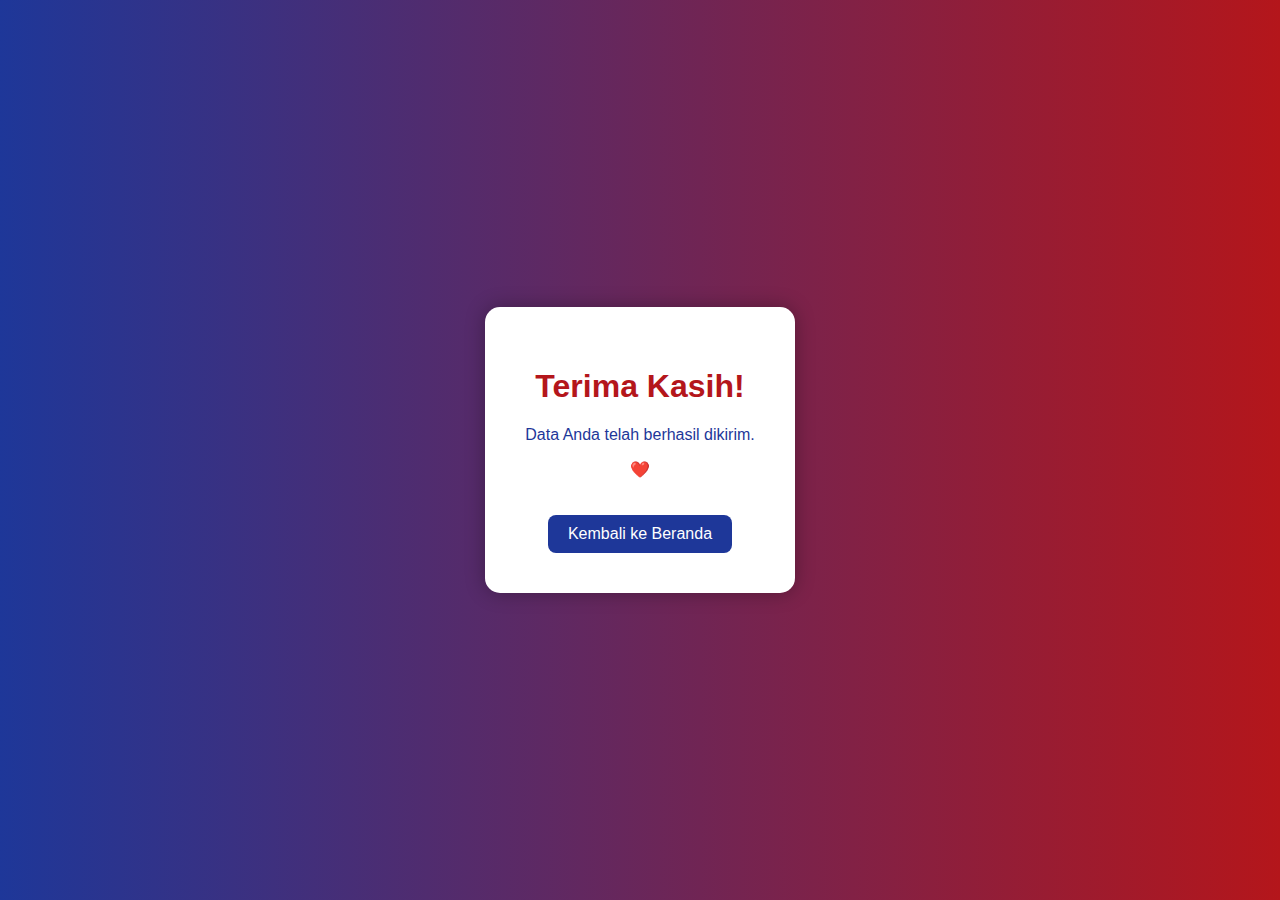
<file: thankyou.html>
<!DOCTYPE html>
<html lang="id">
<head>
  <meta charset="UTF-8">
  <meta name="viewport" content="width=device-width, initial-scale=1.0">
  <title>Terima Kasih</title>
  <style>
    body {
      background: linear-gradient(to right, #1e3799, #b4161b);
      color: white;
      font-family: Arial, sans-serif;
      display: flex;
      justify-content: center;
      align-items: center;
      height: 100vh;
      margin: 0;
      text-align: center;
    }
    .box {
      background-color: white;
      color: #1e3799;
      padding: 40px;
      border-radius: 15px;
      box-shadow: 0 0 20px rgba(0,0,0,0.3);
      max-width: 500px;
    }
    .box h1 {
      color: #b4161b;
    }
    .btn-home {
      display: inline-block;
      margin-top: 20px;
      background-color: #1e3799;
      color: white;
      padding: 10px 20px;
      text-decoration: none;
      border-radius: 8px;
    }
    .btn-home:hover {
      background-color: #163172;
    }
  </style>
</head>
<body>
  <div class="box">
    <h1>Terima Kasih!</h1>
    <p>Data Anda telah berhasil dikirim.<br>
    <p>❤️</p>
   </p>
    <a href="index.html" class="btn-home">Kembali ke Beranda</a>
  </div>
</body>
</html>
</file>
<file: style.css>
* {
    margin: 0;
    padding: 0;
    font-family: 'Poppins', sans-serif;
    scroll-behavior: smooth;
}
.back {
    background-color: #ebebeb;

}
.header {
    min-height: 100vh;
    width: 100%;
    background-image: linear-gradient(rgba(4,9,30,0.7)), url(image/foto1.jpg);
    background-position: center;
    background-size: cover;
    position: relative;
}
nav {
    display: flex;
    padding: 2% 6%;
    justify-content: space-between;
    align-items: center;
}
nav img {
    width: 100px;
}
.nav-links {
    flex: 1;
    text-align: right;
}
.nav-links ul li {
    list-style: none;
    display: inline-block;
    padding: 10px 14px;
    position: relative;
}
.nav-links ul li a {
    color: #fff;        
    text-decoration: none;
    font-size: 20px;
    font-family: Georgia, 'Times New Roman', Times, serif;
}
.nav-links ul li::after {
    content: '';
    width: 0%;
    height: 2px;
    background: #f44336;
    display: block;
    margin: auto;
    transition: 0.5s;
}
.nav-links ul li:hover::after {
    width: 100%;
}
.text-box {
    width: 90%;
    color: #fff;
    position: absolute;
    top: 50%;
    left: 50%;
    transform: translate(-50%,-50%);
    text-align: center;

}
.text-box h1 {
    font-size: 62px;
}
.text-box p {
    margin: 10px 0 40px;
    font-size: 14px;
    color: #c4d5eb;
}
.hero-btn {
    display: inline-block;
    text-decoration: none;
    color: #fff;
    border:  2px solid #fff;
    padding: 12px 34px;
    font-size: 15px;
    background: transparent;
    position: relative;
    cursor: pointer;
    font-family: 'Courier New', Courier, monospace;
}
.hero-btn:hover {
    border: 1px solid #f44336;
    background: #f44336;
    transition: 1s;
}

/*----course----*/
.course {
    width: 87%;
    text-align: center;
    margin: auto;
    padding-top: 100px;
    font-family: Georgia, 'Times New Roman', Times, serif;
}
h1 {
    font-size: 36px;
    font-weight: 600px;
}
p {
    font-size: 16px;
    font-weight: 300;
    line-height: 22px;
    padding: 10px;
}
.row {
    display: flex;
    flex-wrap: wrap;
    justify-content: center;
    gap: 30px;
    margin-top: 5%;
}

.course-col {
    flex: 1 1 22%; 
    min-width: 220px;
    max-width: 300px;
    background: linear-gradient(100deg, #133fb8, #df3232);
    border-radius: 45px;
    padding: 25px 20px;
    box-sizing: border-box;
    color: white;
    box-shadow: 0 8px 20px rgba(0, 0, 0, 0.2);
    transition: transform 0.3s ease, box-shadow 0.3s ease;
}

.course-col:hover {
    transform: translateY(-8px);
    box-shadow: 0 15px 30px rgba(0, 0, 0, 0.3);
}


.course-col h3 {
    text-align: center;
    font-weight: 700;
    font-size: 20px;
    margin-bottom: 12px;
    border-bottom: 2px solid white;
    padding-bottom: 5px;
}

.course-col p {
    font-size: 14px;
    line-height: 1.6;
    text-align: justify;
    margin: 0;
}

@media (max-width: 700px) {
    .row {
        flex-direction: column;
        align-items: center;
        padding: 0 15px;
    }

    .course-col {
        width: 100%;
    }
}
.dokum {
    width: 80%;
    margin: auto;
    text-align: center;
}
.dokum-col {
    flex-basis: 50%;
    border-radius: 8px;
    margin-bottom: 30px;
    position: relative;
    overflow: hidden;
    background-color: rgb(238, 215, 214);
}
.dokum-col img {
    width: 320px;
    border-radius: 20px;
    padding: 10px 8px 5px 8px;
}
.dokum-col:hover {
    box-shadow: 0 0 20px 0 rgba(3, 8, 26, 0.7);
    background-color: #8f7d7d;
}
.profil {
    width: 80%;
    margin: auto;
    text-align: center;
}
.profil img {
    width: 320px;
    border-radius: 10px;
}
.prestasi {
    width: 80%;
    margin: auto;
    text-align: center;
}
.fasilitas {
    width: 80%;
    margin: auto;
    text-align: center;
    padding-top: 100px;
}
.fasilitas-col {
    flex-basis: 32%;
    border-radius: 10px;
    margin-bottom: 5%;
    text-align: center;
}
.fasilitas-col img {
    width: 400px;
    height: 420px;
    border-radius: 50%;
    box-shadow: 0 0 20px 0 rgba(3, 8, 26, 0.7);
    transition: transform 0.3s ease
}
.fasilitas-col img:hover {
    transform: scale(1.05);
}
.fasilitas-col p {
    padding: 0;
}
.fasilitas-col h3 {
    margin-top: 16px;
    margin-bottom: 15px;
}
.gambar-profil {
    width: auto;
    border-radius: 20px;
}
.kolom-profil {
    flex-basis: 75%;
    background: #df3232;
    border-radius: 30px;
    margin-bottom: 15%;
    padding: 25px 18px 25px 18px;
    box-sizing: border-box;
    transition: 0.5s;
    color: white;
}
.prof-col {
    flex-basis: 32%;
    border-radius: 10px;
    margin-bottom: 5%;
    text-align: center;
}
.prof-col img {
    width: 410px;
    height: 420px;
    border-radius: 48%;
    box-shadow: 0 0 20px 0 rgba(3, 8, 26, 0.7);
    justify-content: center;
    transition: transform 0.3s ease
}
.prof-col img:hover {
    transform: scale(1.07); 
}
.pres-col {
    flex-basis: 32%;
    border-radius: 10px;
    margin-bottom: 5%;
    text-align: center;
}
.pres-col img {
    width: 900px;
    height: 1300px;
    border-radius: 10px;
    box-shadow: 0 0 20px 0 rgba(3, 8, 26, 0.7);
}
footer {
    background: linear-gradient(to right, #273c75, #4b4bff);
    color: white;
    padding: 30px 0;
    font-family: sans-serif;
}
  
.footer-container {
    display: flex;
    justify-content: space-around;
    flex-wrap: wrap;
    padding: 0 20px;
}
  
.footer-info,
.footer-social,.footer-map {
    margin-bottom: 20px;
    max-width: 300px;
}
  
.footer-info h3,
.footer-social h3 {
    margin-bottom: 20px;
}
  
.footer-social ul {
    list-style: none;
    padding: 0;
}
  
.footer-social ul li a {
    color: white;
    text-decoration: none;
    display: block;
    margin: 5px 0;
}
  
.footer-social ul li a:hover {
    text-decoration: underline;
}
  
.footer-bottom {
    text-align: center;
    padding: 10px;
    background-color: #1a1a40;
    margin-top: 20px;
}  
.buku-tamu {
    background-color: #f9f1f1;
    padding: 50px 20px;
    text-align: center;
    border-top: 3px solid #df3232;
    font-family: 'Poppins', sans-serif;
    font-weight: bold;
    box-shadow: 0 0 20px 0 rgba(3, 8, 26, 0.7);
    border-radius: 35px;
    margin: 0 auto;
    max-width: 1000px;
    width: 90%;
}
.buku-tamu:hover{
    color:#14242e;
    background-color: #888c8d; 
    transition: background-color 0.3s ease;
}

.buku-tamu form {
    max-width: 600px;
    margin: auto;
    display: flex;
    flex-direction: column;
    gap: 20px;
}

.buku-tamu input,
.buku-tamu textarea {
    padding: 12px;
    font-size: 18px;
    border: 2px solid #df3232;
    border-radius: 10px;
    outline: none;
}

.buku-tamu button {
    background-color: #df3232;
    color: white;
    padding: 12px;
    font-size: 16px;
    border: none;
    border-radius: 10px;
    cursor: pointer;
    transition: background 0.3s;
    width: 100%;
}
.buku-tamu button:hover {
    background-color: #b71c1c;
}
.navigasi {
    margin-top: 40px;
    display: flex;          
    justify-content: center; /* biar tombol ada di tengah */
    gap: 20px;               /* Jarak antar tombol */
    flex-wrap: wrap;        
}
.navigasi a {
    display: inline-block;
    padding: 10px 25px;
    background-color: rgb(93, 155, 247); 
    color: white;
    border-radius: 15px;
    text-decoration: none;
    font-weight: bold;
    transition: transform 0.3s ease;
    flex-shrink: 0;
}
.navigasi a:hover {
    transform: translateY(-3px);
}
</file>
